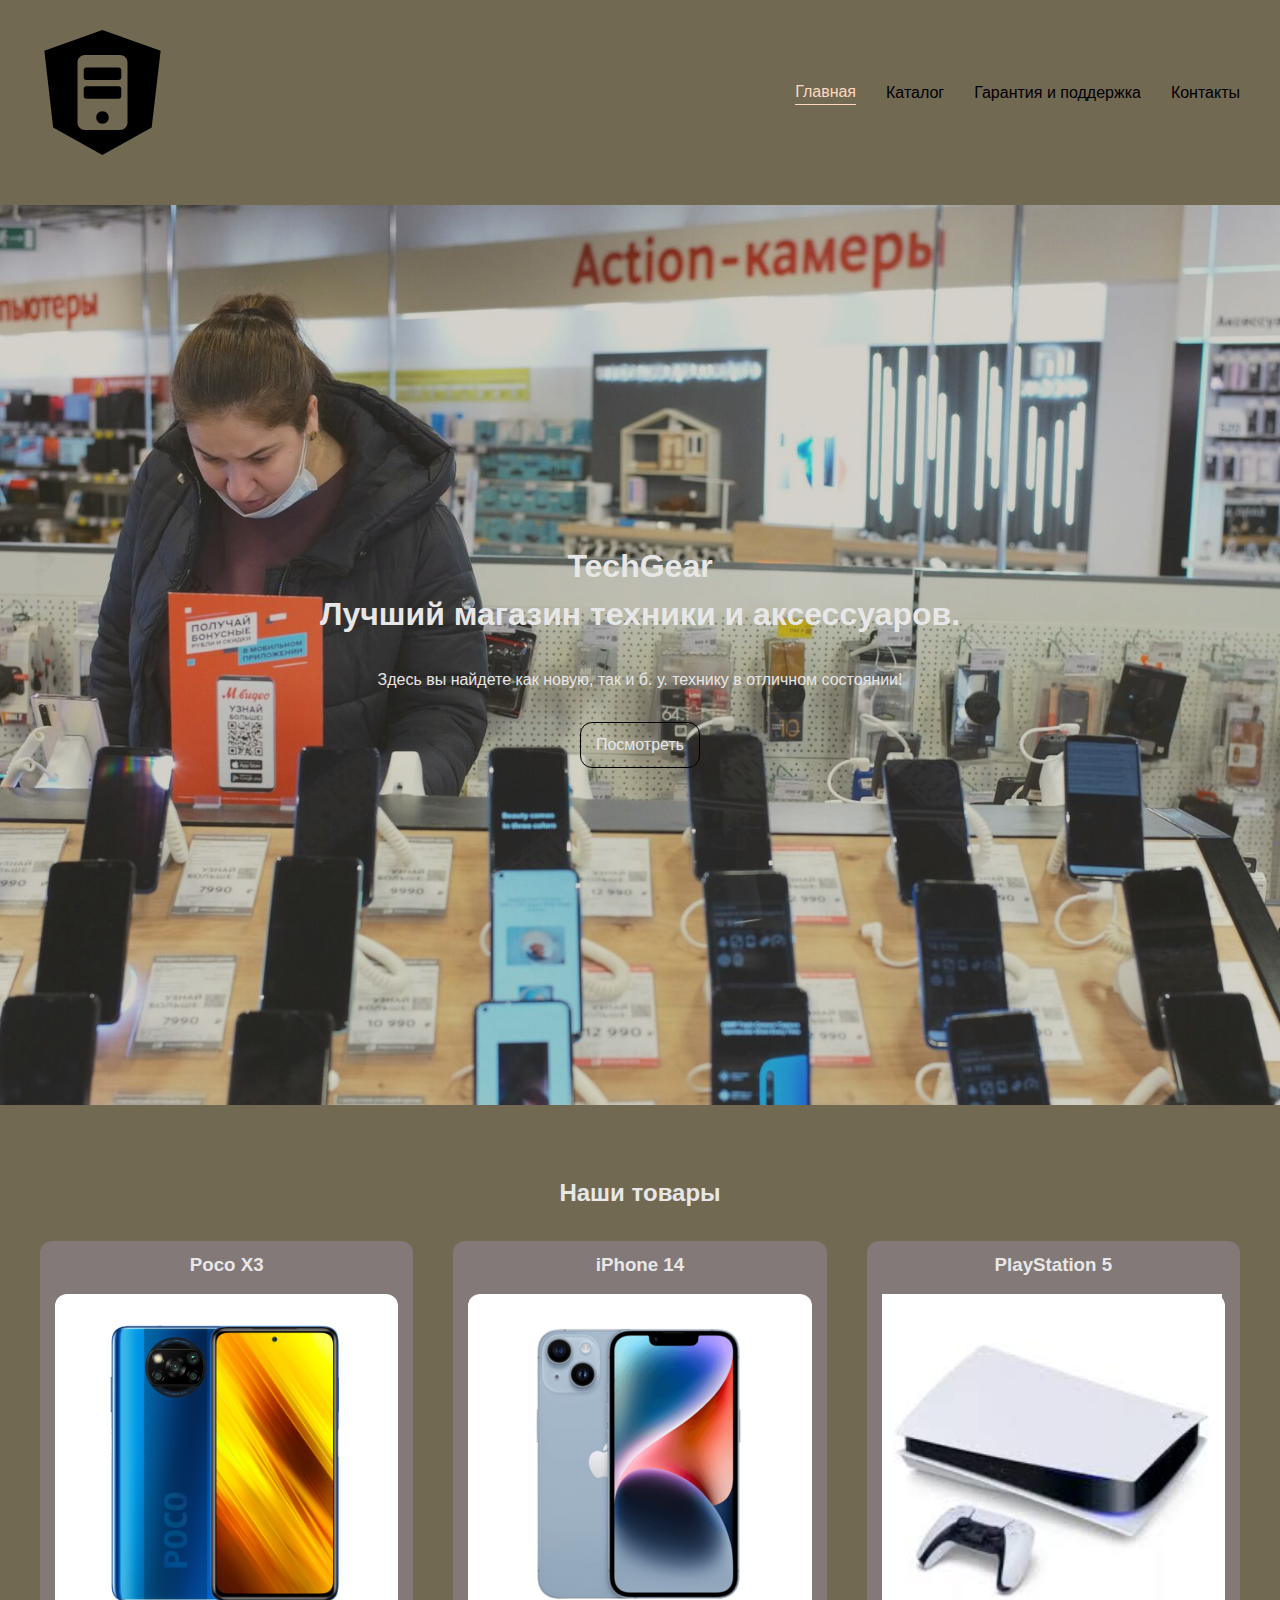
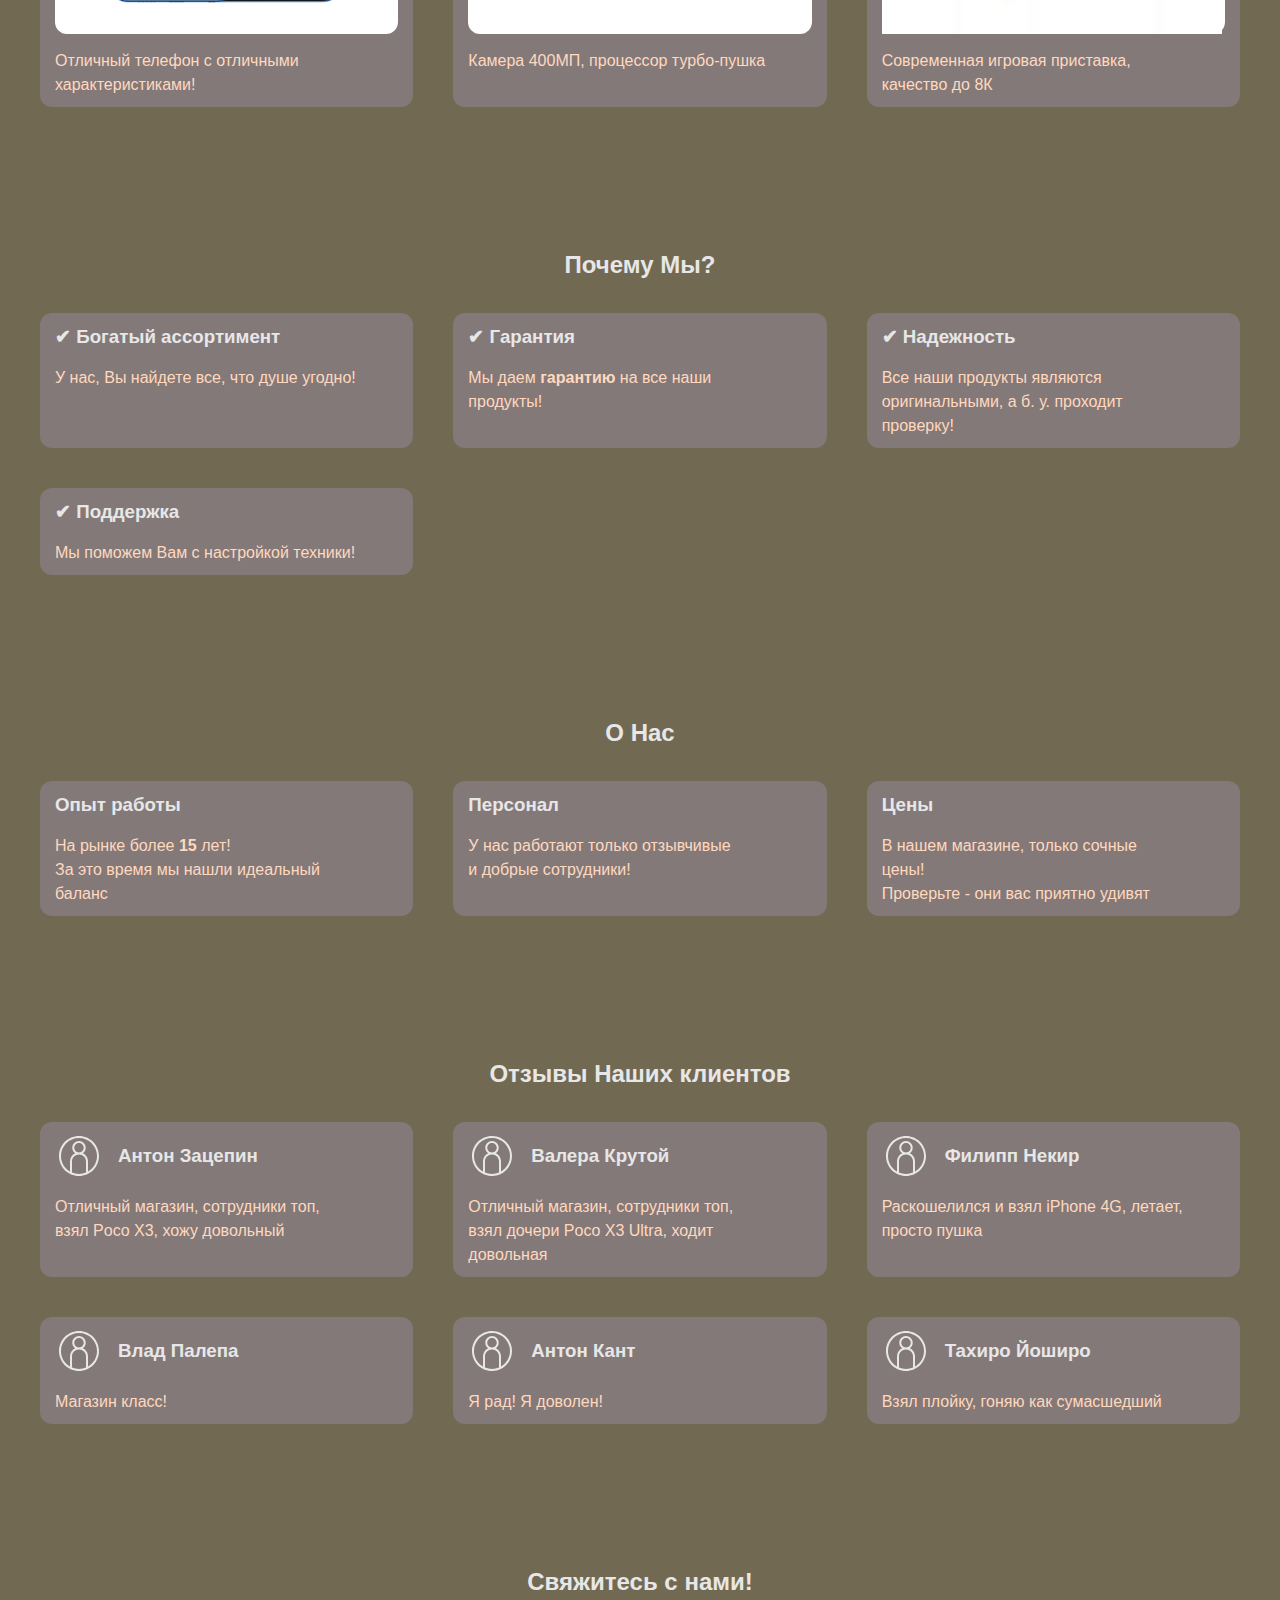
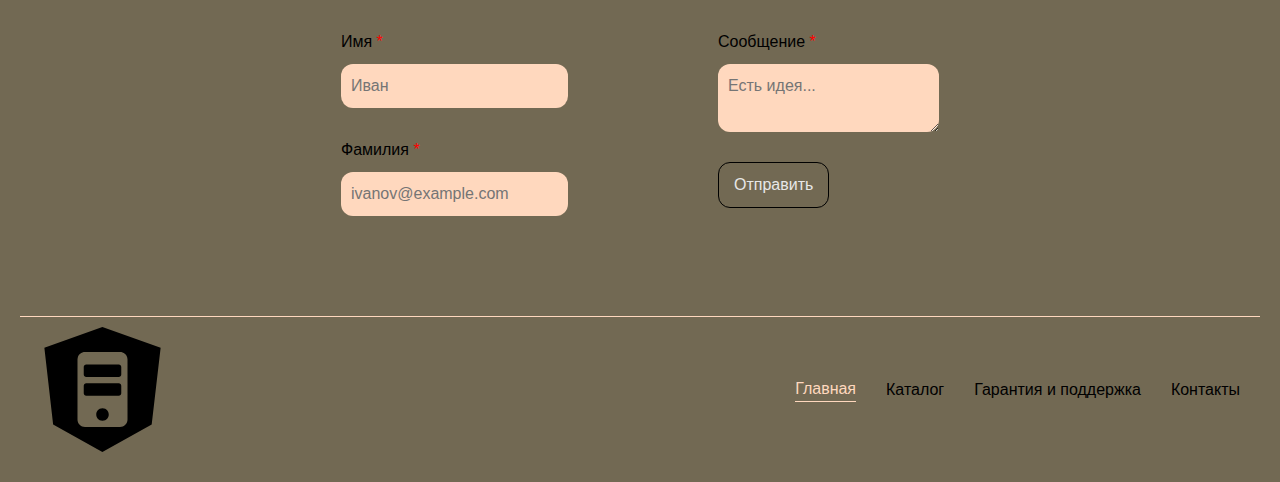
<file: index.html>
<!DOCTYPE html>
<html lang="en">
  <head>
    <meta charset="UTF-8" />
    <meta name="viewport" content="width=device-width, initial-scale=1.0" />
    <title>TechGear | Главная</title>
    <link rel="stylesheet" href="./style.css" />
  </head>
  <body>
    <header class="header">
      <div class="header__inner container">
        <a href="/" class="header__logo logo">
          <img
            src="./icons/logo.svg"
            alt="TechGear"
            width="125"
            height="125"
            class="logo__image"
          />
        </a>
        <nav class="header__menu">
          <ul class="header__menu-list">
            <li class="header__menu-item">
              <a href="/" class="header__menu-link active">Главная</a>
            </li>
            <li class="header__menu-item">
              <a href="/catalog.html" class="header__menu-link">Каталог</a>
            </li>
            <li class="header__menu-item">
              <a href="/garanty.html" class="header__menu-link"
                >Гарантия и поддержка</a
              >
            </li>
            <li class="header__menu-item">
              <a href="/contacts.html" class="header__menu-link">Контакты</a>
            </li>
          </ul>
        </nav>
      </div>
    </header>

    <main class="content">
      <section class="hero">
        <h1 class="hero__title">
          TechGear <br />
          Лучший магазин техники и аксессуаров.
        </h1>
        <div class="hero__description">
          <p>
            Здесь вы найдете как новую, так и б. у. технику в отличном
            состоянии!
          </p>
        </div>
        <button class="hero__button button">Посмотреть</button>
      </section>
      <section class="products">
        <div class="products__inner container">
          <h2 class="products__title">Наши товары</h2>
          <ul class="products__list card">
            <li class="card__item">
              <h3 class="card__title product__title">Poco X3</h3>
              <div class="card__image product">
                <img
                  src="./images/poco-x3.png"
                  alt="Poco X3"
                  width="340"
                  height="340"
                  class="product__image"
                />
              </div>
              <div class="card__description">
                <p>Отличный телефон с отличными характеристиками!</p>
              </div>
            </li>
            <li class="card__item">
              <h3 class="card__title product__title">iPhone 14</h3>
              <div class="card__image product">
                <img
                  src="./images/iphone.png"
                  alt="Poco X3"
                  width="340"
                  height="340"
                  class="product__image"
                />
              </div>
              <div class="card__description">
                <p>Камера 400МП, процессор турбо-пушка</p>
              </div>
            </li>
            <li class="card__item">
              <h3 class="card__title product__title">PlayStation 5</h3>
              <div class="card__image product">
                <img
                  src="./images/ps.jfif"
                  alt="Poco X3"
                  width="340"
                  height="340"
                  class="product__image"
                />
              </div>
              <div class="card__description">
                <p>Современная игровая приставка, качество до 8К</p>
              </div>
            </li>
          </ul>
        </div>
      </section>
      <section class="advantages">
        <div class="advantages__inner container">
          <h2 class="advantages__title">Почему Мы?</h2>
          <ul class="advantages__list card">
            <li class="card__item">
              <h3 class="card__title">✔ Богатый ассортимент</h3>
              <div class="card__description">
                <p>У нас, Вы найдете все, что душе угодно!</p>
              </div>
            </li>
            <li class="card__item">
              <h3 class="card__title">✔ Гарантия</h3>
              <div class="card__description">
                <p>Мы даем <strong>гарантию</strong> на все наши продукты!</p>
              </div>
            </li>
            <li class="card__item">
              <h3 class="card__title">✔ Надежность</h3>
              <div class="card__description">
                <p>
                  Все наши продукты являются оригинальными, а б. у. проходит
                  проверку!
                </p>
              </div>
            </li>
            <li class="card__item">
              <h3 class="card__title">✔ Поддержка</h3>
              <div class="card__description">
                <p>Мы поможем Вам с настройкой техники!</p>
              </div>
            </li>
          </ul>
        </div>
      </section>
      <section class="about">
        <div class="about__inner container">
          <h2 class="about__title">О Нас</h2>
          <ul class="about__list card">
            <li class="card__item">
              <h3 class="card__title">Опыт работы</h3>
              <div class="card__description">
                <p>
                  На рынке более <strong>15</strong> лет! <br />
                  За это время мы нашли идеальный баланс
                </p>
              </div>
            </li>
            <li class="card__item">
              <h3 class="card__title">Персонал</h3>
              <div class="card__description">
                <p>
                  У нас работают только отзывчивые <br />
                  и добрые сотрудники!
                </p>
              </div>
            </li>
            <li class="card__item">
              <h3 class="card__title">Цены</h3>
              <div class="card__description">
                <p>
                  В нашем магазине, только сочные цены! <br />
                  Проверьте - они вас приятно удивят
                </p>
              </div>
            </li>
          </ul>
        </div>
      </section>
      <section class="reviews">
        <div class="reviews__inner container">
          <h2 class="reviews__title">Отзывы Наших клиентов</h2>
          <ul class="reviews__list card">
            <li class="card__item">
              <div class="card__top">
                <span class="card__avatar avatar">
                  <img
                    src="./icons/person.svg"
                    alt=""
                    width="48"
                    height="48"
                    class="avatar__image"
                  />
                </span>
                <h3 class="card__title">Антон Зацепин</h3>
              </div>
              <div class="card__description">
                <p>
                  Отличный магазин, сотрудники топ, взял Poco X3, хожу довольный
                </p>
              </div>
            </li>
            <li class="card__item">
              <div class="card__top">
                <span class="card__avatar avatar">
                  <img
                    src="./icons/person.svg"
                    alt=""
                    width="48"
                    height="48"
                    class="avatar__image"
                  />
                </span>
                <h3 class="card__title">Валера Крутой</h3>
              </div>
              <div class="card__description">
                <p>
                  Отличный магазин, сотрудники топ, взял дочери Poco X3 Ultra,
                  ходит довольная
                </p>
              </div>
            </li>
            <li class="card__item">
              <div class="card__top">
                <span class="card__avatar avatar">
                  <img
                    src="./icons/person.svg"
                    alt=""
                    width="48"
                    height="48"
                    class="avatar__image"
                  />
                </span>
                <h3 class="card__title">Филипп Некир</h3>
              </div>
              <div class="card__description">
                <p>Раскошелился и взял iPhone 4G, летает, просто пушка</p>
              </div>
            </li>
            <li class="card__item">
              <div class="card__top">
                <span class="card__avatar avatar">
                  <img
                    src="./icons/person.svg"
                    alt=""
                    width="48"
                    height="48"
                    class="avatar__image"
                  />
                </span>
                <h3 class="card__title">Влад Палепа</h3>
              </div>
              <div class="card__description">
                <p>Магазин класс!</p>
              </div>
            </li>
            <li class="card__item">
              <div class="card__top">
                <span class="card__avatar avatar">
                  <img
                    src="./icons/person.svg"
                    alt=""
                    width="48"
                    height="48"
                    class="avatar__image"
                  />
                </span>
                <h3 class="card__title">Антон Кант</h3>
              </div>
              <div class="card__description">
                <p>Я рад! Я доволен!</p>
              </div>
            </li>
            <li class="card__item">
              <div class="card__top">
                <span class="card__avatar avatar">
                  <img
                    src="./icons/person.svg"
                    alt=""
                    width="48"
                    height="48"
                    class="avatar__image"
                  />
                </span>
                <h3 class="card__title">Тахиро Йоширо</h3>
              </div>
              <div class="card__description">
                <p>Взял плойку, гоняю как сумасшедший</p>
              </div>
            </li>
          </ul>
        </div>
      </section>
      <section class="contacts">
        <div class="contacts__inner container">
          <h2 class="contacts__title">Свяжитесь с нами!</h2>
          <form class="contacts__form form">
            <div class="form__left">
              <div class="form__control">
                <label for="name">
                  Имя <span class="form__require">*</span>
                </label>
                <input type="text" id="name" placeholder="Иван" />
              </div>
              <div class="form__control">
                <label for="email">
                  Фамилия <span class="form__require">*</span>
                </label>
                <input
                  type="email"
                  id="email"
                  placeholder="ivanov@example.com"
                />
              </div>
            </div>

            <div class="form__right">
              <div class="form__control">
                <label for="message">
                  Сообщение <span class="form__require">*</span>
                </label>
                <textarea id="message" placeholder="Есть идея..."></textarea>
              </div>
              <button class="form__button button">Отправить</button>
            </div>
          </form>
        </div>
      </section>
    </main>

    <footer class="footer">
      <div class="footer__inner container">
        <a href="/" class="footer__logo logo">
          <img
            src="./icons/logo.svg"
            alt="TechGear"
            width="125"
            height="125"
            class="logo__image"
          />
        </a>
        <nav class="footer__menu">
          <ul class="footer__menu-list">
            <li class="footer__menu-item">
              <a href="/" class="footer__menu-link active">Главная</a>
            </li>
            <li class="footer__menu-item">
              <a href="/catalog.html" class="footer__menu-link">Каталог</a>
            </li>
            <li class="footer__menu-item">
              <a href="/garanty.html" class="footer__menu-link"
                >Гарантия и поддержка</a
              >
            </li>
            <li class="footer__menu-item">
              <a href="/contacts.html" class="footer__menu-link">Контакты</a>
            </li>
          </ul>
        </nav>
      </div>
    </footer>
  </body>
</html>
</file>
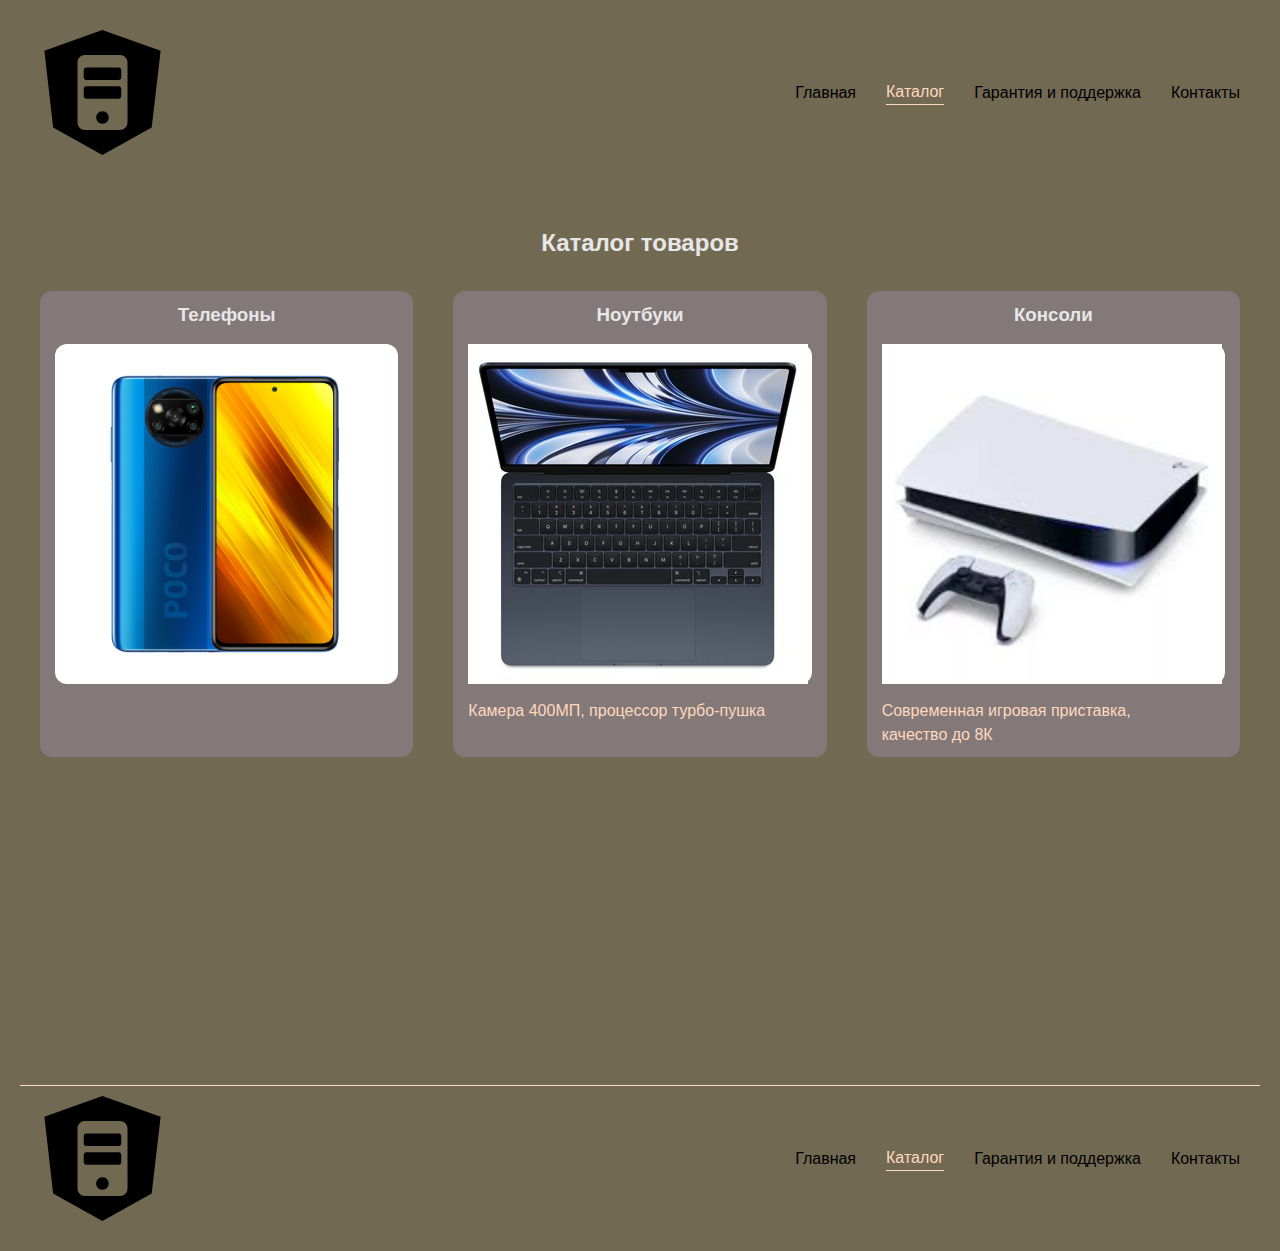
<file: catalog.html>
<!DOCTYPE html>
<html lang="en">
  <head>
    <meta charset="UTF-8" />
    <meta name="viewport" content="width=device-width, initial-scale=1.0" />
    <title>TechGear | Каталог</title>
    <link rel="stylesheet" href="./style.css" />
    <style>
      body {
        display: flex;
        flex-direction: column;
      }

      main {
        min-height: 100vh;
        flex: 1;
      }
    </style>
  </head>
  <body>
    <header class="header">
      <div class="header__inner container">
        <a href="/" class="header__logo logo">
          <img
            src="./icons/logo.svg"
            alt="TechGear"
            width="125"
            height="125"
            class="logo__image"
          />
        </a>
        <nav class="header__menu">
          <ul class="header__menu-list">
            <li class="header__menu-item">
              <a href="/" class="header__menu-link">Главная</a>
            </li>
            <li class="header__menu-item">
              <a href="/catalog.html" class="header__menu-link active"
                >Каталог</a
              >
            </li>
            <li class="header__menu-item">
              <a href="/garanty.html" class="header__menu-link"
                >Гарантия и поддержка</a
              >
            </li>
            <li class="header__menu-item">
              <a href="/contacts.html" class="header__menu-link">Контакты</a>
            </li>
          </ul>
        </nav>
      </div>
    </header>

    <main class="content">
      <section class="products">
        <div class="products__inner container">
          <h2 class="products__title">Каталог товаров</h2>
          <ul class="products__list card">
            <a href="#!" class="card__item">
              <h3 class="card__title product__title">Телефоны</h3>
              <div class="card__image product">
                <img
                  src="./images/poco-x3.png"
                  alt="Poco X3"
                  width="340"
                  height="340"
                  class="product__image"
                />
              </div>
            </a>
            <a href="#!" class="card__item">
              <h3 class="card__title product__title">Ноутбуки</h3>
              <div class="card__image product">
                <img
                  src="./images/mac.jpg"
                  alt="Poco X3"
                  width="340"
                  height="340"
                  class="product__image"
                />
              </div>
              <div class="card__description">
                <p>Камера 400МП, процессор турбо-пушка</p>
              </div>
            </a>
            <a href="#!" class="card__item">
              <h3 class="card__title product__title">Консоли</h3>
              <div class="card__image product">
                <img
                  src="./images/ps.jfif"
                  alt="Poco X3"
                  width="340"
                  height="340"
                  class="product__image"
                />
              </div>
              <div class="card__description">
                <p>Современная игровая приставка, качество до 8К</p>
              </div>
            </a>
          </ul>
        </div>
      </section>
    </main>

    <footer class="footer">
      <div class="footer__inner container">
        <a href="/" class="footer__logo logo">
          <img
            src="./icons/logo.svg"
            alt="TechGear"
            width="125"
            height="125"
            class="logo__image"
          />
        </a>
        <nav class="footer__menu">
          <ul class="footer__menu-list">
            <li class="footer__menu-item">
              <a href="/" class="footer__menu-link">Главная</a>
            </li>
            <li class="footer__menu-item">
              <a href="/catalog.html" class="footer__menu-link active"
                >Каталог</a
              >
            </li>
            <li class="footer__menu-item">
              <a href="/garanty.html" class="footer__menu-link"
                >Гарантия и поддержка</a
              >
            </li>
            <li class="footer__menu-item">
              <a href="/contacts.html" class="footer__menu-link">Контакты</a>
            </li>
          </ul>
        </nav>
      </div>
    </footer>
  </body>
</html>
</file>
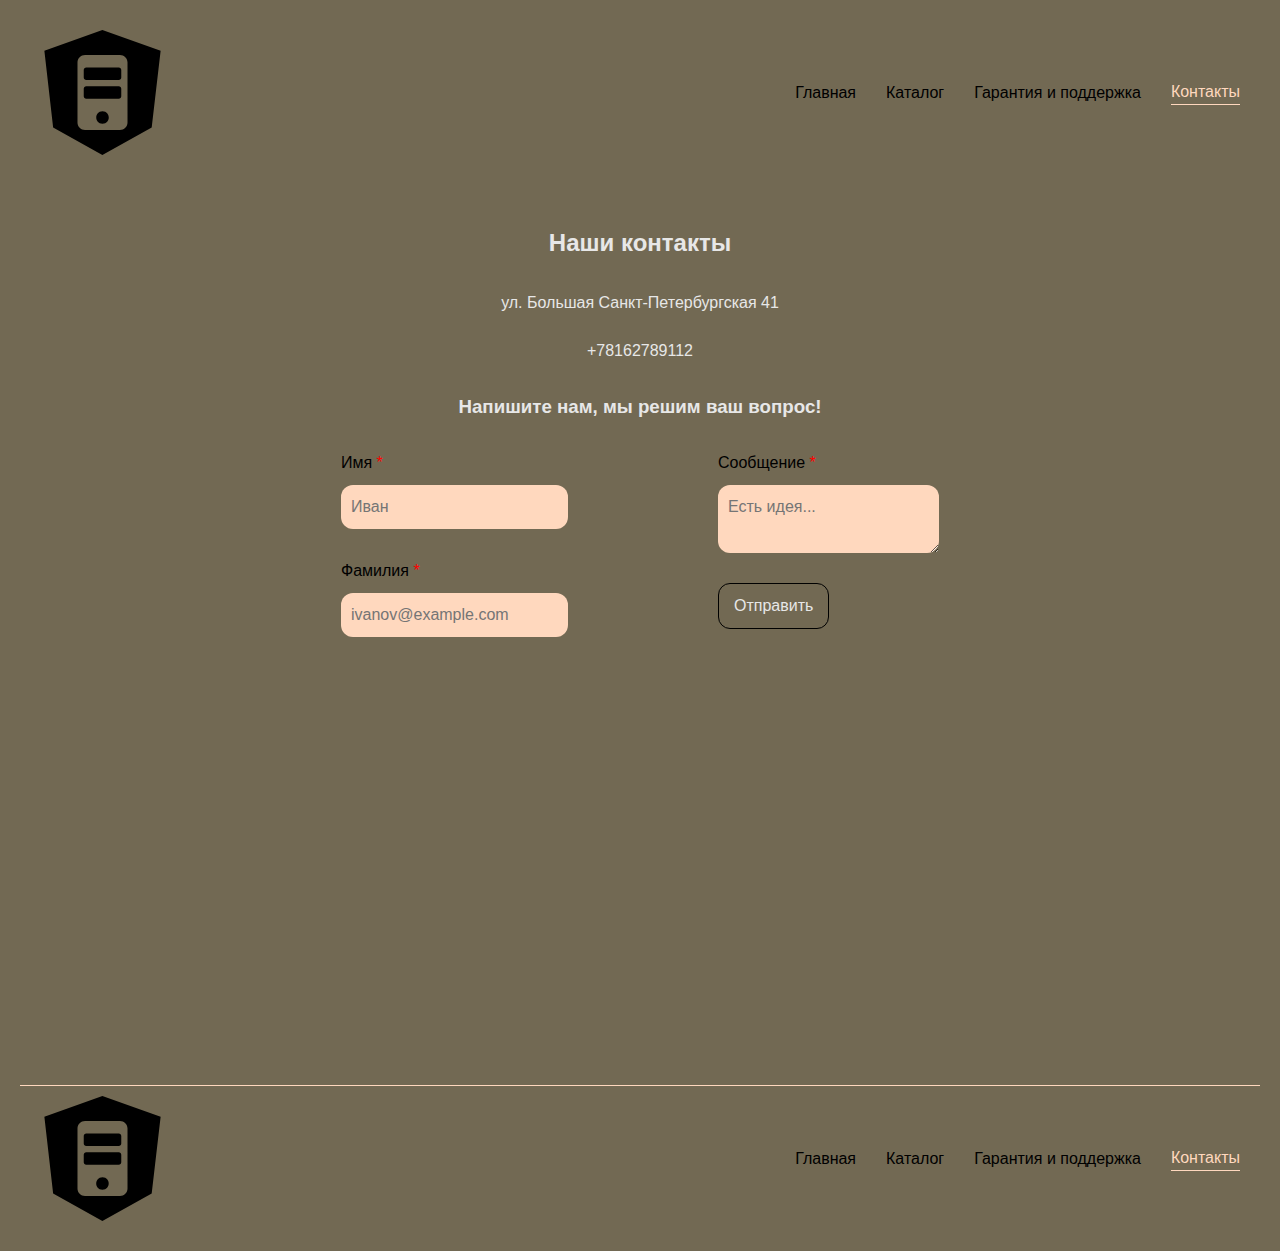
<file: contacts.html>
<!DOCTYPE html>
<html lang="en">
  <head>
    <meta charset="UTF-8" />
    <meta name="viewport" content="width=device-width, initial-scale=1.0" />
    <title>TechGear | Контакты</title>
    <link rel="stylesheet" href="./style.css" />
    <style>
      body {
        display: flex;
        flex-direction: column;
      }

      main {
        min-height: 100vh;
        flex: 1;
      }
    </style>
  </head>
  <body>
    <header class="header">
      <div class="header__inner container">
        <a href="/" class="header__logo logo">
          <img
            src="./icons/logo.svg"
            alt="TechGear"
            width="125"
            height="125"
            class="logo__image"
          />
        </a>
        <nav class="header__menu">
          <ul class="header__menu-list">
            <li class="header__menu-item">
              <a href="/" class="header__menu-link">Главная</a>
            </li>
            <li class="header__menu-item">
              <a href="/catalog.html" class="header__menu-link">Каталог</a>
            </li>
            <li class="header__menu-item">
              <a href="/garanty.html" class="header__menu-link"
                >Гарантия и поддержка</a
              >
            </li>
            <li class="header__menu-item">
              <a href="/contacts.html" class="header__menu-link active"
                >Контакты</a
              >
            </li>
          </ul>
        </nav>
      </div>
    </header>

    <main class="content">
      <section class="contacts">
        <div class="contacts__inner container">
          <h2 class="contacts__title">Наши контакты</h2>

          <div class="contacts__description">
            <p>ул. Большая Санкт-Петербургская 41</p>
            <p>+78162789112</p>
          </div>

          <h3 class="contacts__title">Напишите нам, мы решим ваш вопрос!</h3>
          <form class="contacts__form form">
            <div class="form__left">
              <div class="form__control">
                <label for="name">
                  Имя <span class="form__require">*</span>
                </label>
                <input type="text" id="name" placeholder="Иван" />
              </div>
              <div class="form__control">
                <label for="email">
                  Фамилия <span class="form__require">*</span>
                </label>
                <input
                  type="email"
                  id="email"
                  placeholder="ivanov@example.com"
                />
              </div>
            </div>

            <div class="form__right">
              <div class="form__control">
                <label for="message">
                  Сообщение <span class="form__require">*</span>
                </label>
                <textarea id="message" placeholder="Есть идея..."></textarea>
              </div>
              <button class="form__button button">Отправить</button>
            </div>
          </form>
        </div>
      </section>
    </main>

    <footer class="footer">
      <div class="footer__inner container">
        <a href="/" class="footer__logo logo">
          <img
            src="./icons/logo.svg"
            alt="TechGear"
            width="125"
            height="125"
            class="logo__image"
          />
        </a>
        <nav class="footer__menu">
          <ul class="footer__menu-list">
            <li class="footer__menu-item">
              <a href="/" class="footer__menu-link">Главная</a>
            </li>
            <li class="footer__menu-item">
              <a href="/catalog.html" class="footer__menu-link">Каталог</a>
            </li>
            <li class="footer__menu-item">
              <a href="/garanty.html" class="footer__menu-link"
                >Гарантия и поддержка</a
              >
            </li>
            <li class="footer__menu-item">
              <a href="/contacts.html" class="footer__menu-link active"
                >Контакты</a
              >
            </li>
          </ul>
        </nav>
      </div>
    </footer>
  </body>
</html>
</file>
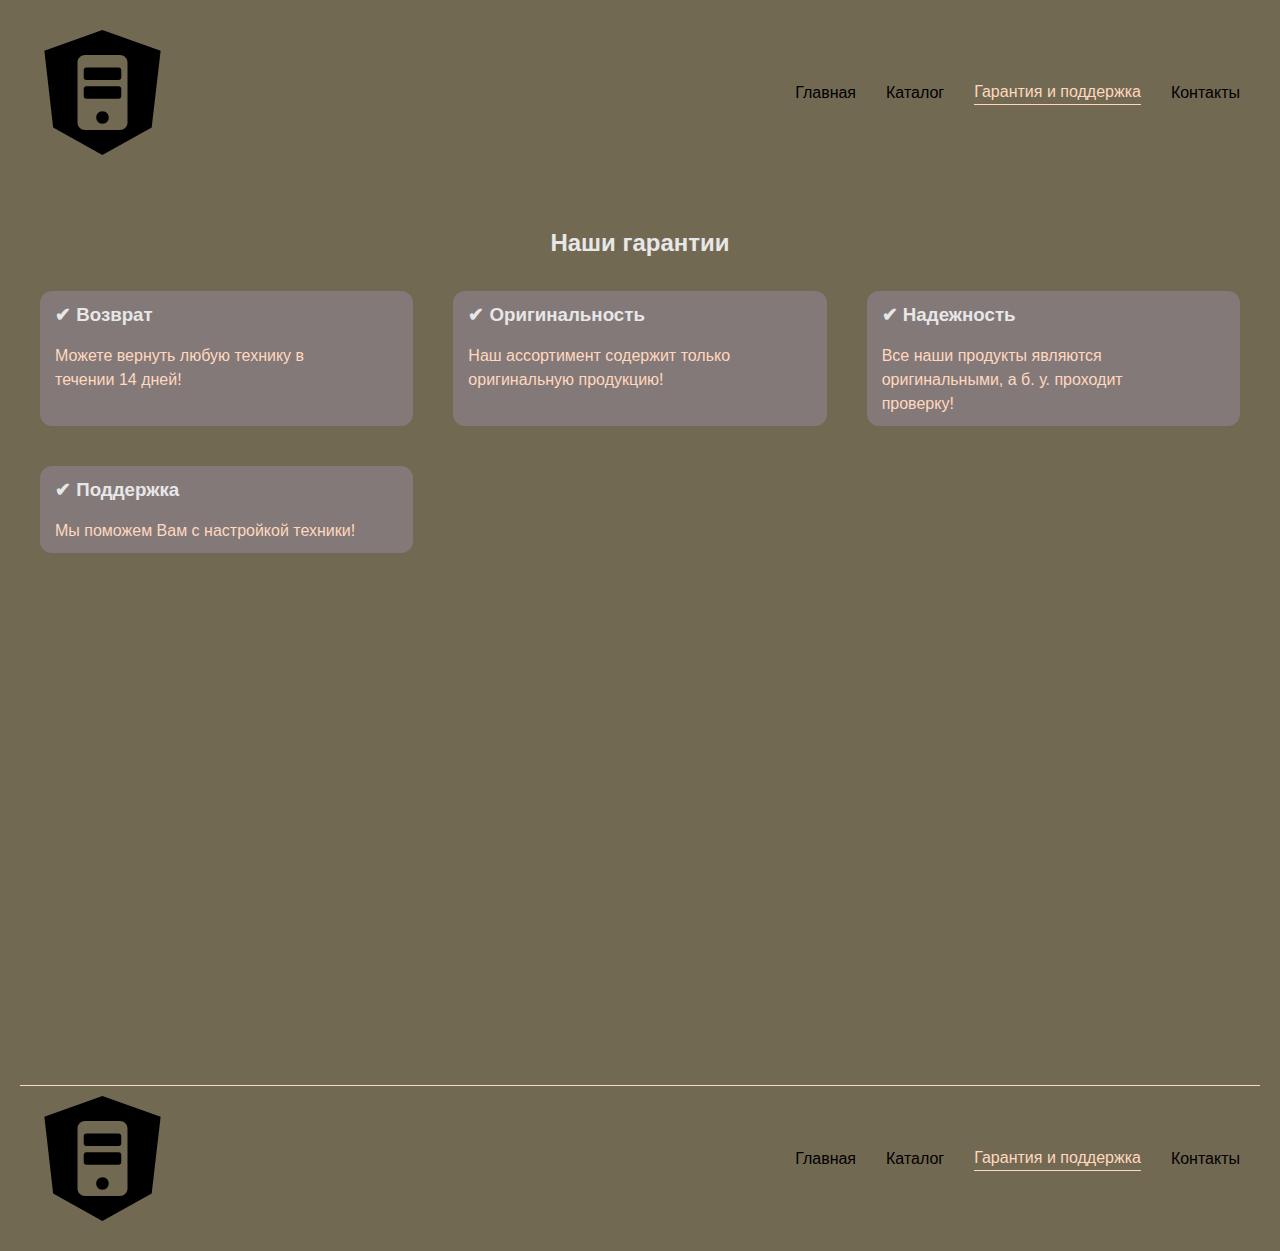
<file: garanty.html>
<!DOCTYPE html>
<html lang="en">
  <head>
    <meta charset="UTF-8" />
    <meta name="viewport" content="width=device-width, initial-scale=1.0" />
    <title>TechGear | Гарантия и поддержка</title>
    <link rel="stylesheet" href="./style.css" />
    <style>
      body {
        display: flex;
        flex-direction: column;
      }

      main {
        min-height: 100vh;
        flex: 1;
      }
    </style>
  </head>
  <body>
    <header class="header">
      <div class="header__inner container">
        <a href="/" class="header__logo logo">
          <img
            src="./icons/logo.svg"
            alt="TechGear"
            width="125"
            height="125"
            class="logo__image"
          />
        </a>
        <nav class="header__menu">
          <ul class="header__menu-list">
            <li class="header__menu-item">
              <a href="/" class="header__menu-link">Главная</a>
            </li>
            <li class="header__menu-item">
              <a href="/catalog.html" class="header__menu-link"> Каталог </a>
            </li>
            <li class="header__menu-item">
              <a href="/garanty.html" class="header__menu-link active"
                >Гарантия и поддержка</a
              >
            </li>
            <li class="header__menu-item">
              <a href="/contacts.html" class="header__menu-link">Контакты</a>
            </li>
          </ul>
        </nav>
      </div>
    </header>

    <main class="content">
      <section class="advantages">
        <div class="advantages__inner container">
          <h2 class="advantages__title">Наши гарантии</h2>
          <ul class="advantages__list card">
            <li class="card__item">
              <h3 class="card__title">✔ Возврат</h3>
              <div class="card__description">
                <p>Можете вернуть любую технику в течении 14 дней!</p>
              </div>
            </li>
            <li class="card__item">
              <h3 class="card__title">✔ Оригинальность</h3>
              <div class="card__description">
                <p>Наш ассортимент содержит только оригинальную продукцию!</p>
              </div>
            </li>
            <li class="card__item">
              <h3 class="card__title">✔ Надежность</h3>
              <div class="card__description">
                <p>
                  Все наши продукты являются оригинальными, а б. у. проходит
                  проверку!
                </p>
              </div>
            </li>
            <li class="card__item">
              <h3 class="card__title">✔ Поддержка</h3>
              <div class="card__description">
                <p>Мы поможем Вам с настройкой техники!</p>
              </div>
            </li>
          </ul>
        </div>
      </section>
    </main>

    <footer class="footer">
      <div class="footer__inner container">
        <a href="/" class="footer__logo logo">
          <img
            src="./icons/logo.svg"
            alt="TechGear"
            width="125"
            height="125"
            class="logo__image"
          />
        </a>
        <nav class="footer__menu">
          <ul class="footer__menu-list">
            <li class="footer__menu-item">
              <a href="/" class="footer__menu-link">Главная</a>
            </li>
            <li class="footer__menu-item">
              <a href="/catalog.html" class="footer__menu-link">Каталог</a>
            </li>
            <li class="footer__menu-item">
              <a href="/garanty.html" class="footer__menu-link active">
                Гарантия и поддержка
              </a>
            </li>
            <li class="footer__menu-item">
              <a href="/contacts.html" class="footer__menu-link">Контакты</a>
            </li>
          </ul>
        </nav>
      </div>
    </footer>
  </body>
</html>
</file>
<file: style.css>
@import "./styles/normalize.css";
@import "./styles/header.css";
@import "./styles/footer.css";

:root {
  --color-light: #e7e7e7;
  --color-dark: #000000;
  --color-accent: #ffd8be;
  --color-bg: #726953;
  --color-gray: #847979;
  --color-red: #ff0000;

  --container-width: 1200px;
  --container-padding-x: 20px;

  --border-radius: 12px;

  --transition-duration: 0.2s;
}

body {
  font-family: "Arial", sans-serif;
  color: var(--color-dark);
  background-color: var(--color-bg);
}

a,
button,
input,
svg * {
  transition-duration: var(--transition-duration);
}

a {
  color: inherit;
  text-decoration: none;
}

.button {
  padding: 10px 15px;
  background-color: transparent;
  border: 1px solid var(--color-dark);
  border-radius: var(--border-radius);
  color: var(--color-light);
}

.button:hover {
  background-color: var(--color-accent);
  color: var(--color-dark);
  border: 1px solid var(--color-accent);
}

section {
  padding-block: 70px;
}

.container {
  max-width: calc(var(--container-width) + var(--container-padding-x) * 2);
  padding-inline: var(--container-padding-x);
  margin-inline: auto;
}

h1,
h2,
h3 {
  color: var(--color-light);
}

input,
textarea {
  padding: 10px;
  border: 1px solid var(--color-dark);
  border-radius: var(--border-radius);
  border: none;
  color: var(--color-gray);
  background-color: var(--color-accent);
}

input:focus,
textarea:focus,
button:focus {
  outline: 2px dashed var(--color-light);
}

.card {
  display: grid;
  grid-template-columns: repeat(3, 1fr);
  gap: 40px;
}

.card__image {
  background-color: #fff;
  border-radius: var(--border-radius);
}

.card__item {
  display: flex;
  flex-direction: column;
  row-gap: 15px;
  background-color: var(--color-gray);
  padding: 10px 15px;
  border-radius: var(--border-radius);
}

.card__description {
  max-width: 302px;
  color: var(--color-accent);
}

.card__top {
  display: flex;
  align-items: center;
  column-gap: 15px;
}

@media (max-width: 1024px) {
  .card {
    grid-template-columns: repeat(2, 1fr);
  }
}

@media (max-width: 768px) {
  .card {
    display: flex;
    flex-direction: column;
    align-items: center;
    justify-content: center;
  }

  .card__description {
    width: 332px;
  }
}

.hero {
  background: url("./images/hero-bg.png") center/cover no-repeat;
  min-height: 100vh;
  display: flex;
  flex-direction: column;
  align-items: center;
  justify-content: center;
  row-gap: 30px;
  margin-top: 50px;
  padding-inline: 20px;
}

.hero__title {
  text-align: center;
}

.hero__description {
  color: var(--color-light);
}

.advantages__inner,
.about__inner,
.reviews__inner,
.contacts__inner,
.products__inner {
  display: flex;
  flex-direction: column;
  row-gap: 30px;
}

.advantages__title,
.about__title,
.reviews__title,
.contacts__title,
.products__title {
  text-align: center;
}

.form {
  display: flex;
  align-items: start;
  justify-content: center;
  column-gap: 150px;
}

@media (max-width: 1024px) {
  .form {
    column-gap: 75px;
  }
}

@media (max-width: 768px) {
  .form {
    flex-direction: column;
    align-items: center;
    row-gap: 30px;
  }
}

.form__left,
.form__right {
  display: flex;
  flex-direction: column;
  row-gap: 30px;
}

.form__require {
  color: var(--color-red);
}

.form__control {
  display: flex;
  flex-direction: column;
  row-gap: 10px;
}

.form__button {
  align-self: start;
}

.product__title {
  text-align: center;
}

.contacts__description {
  color: var(--color-light);
  text-align: center;
}
</file>
